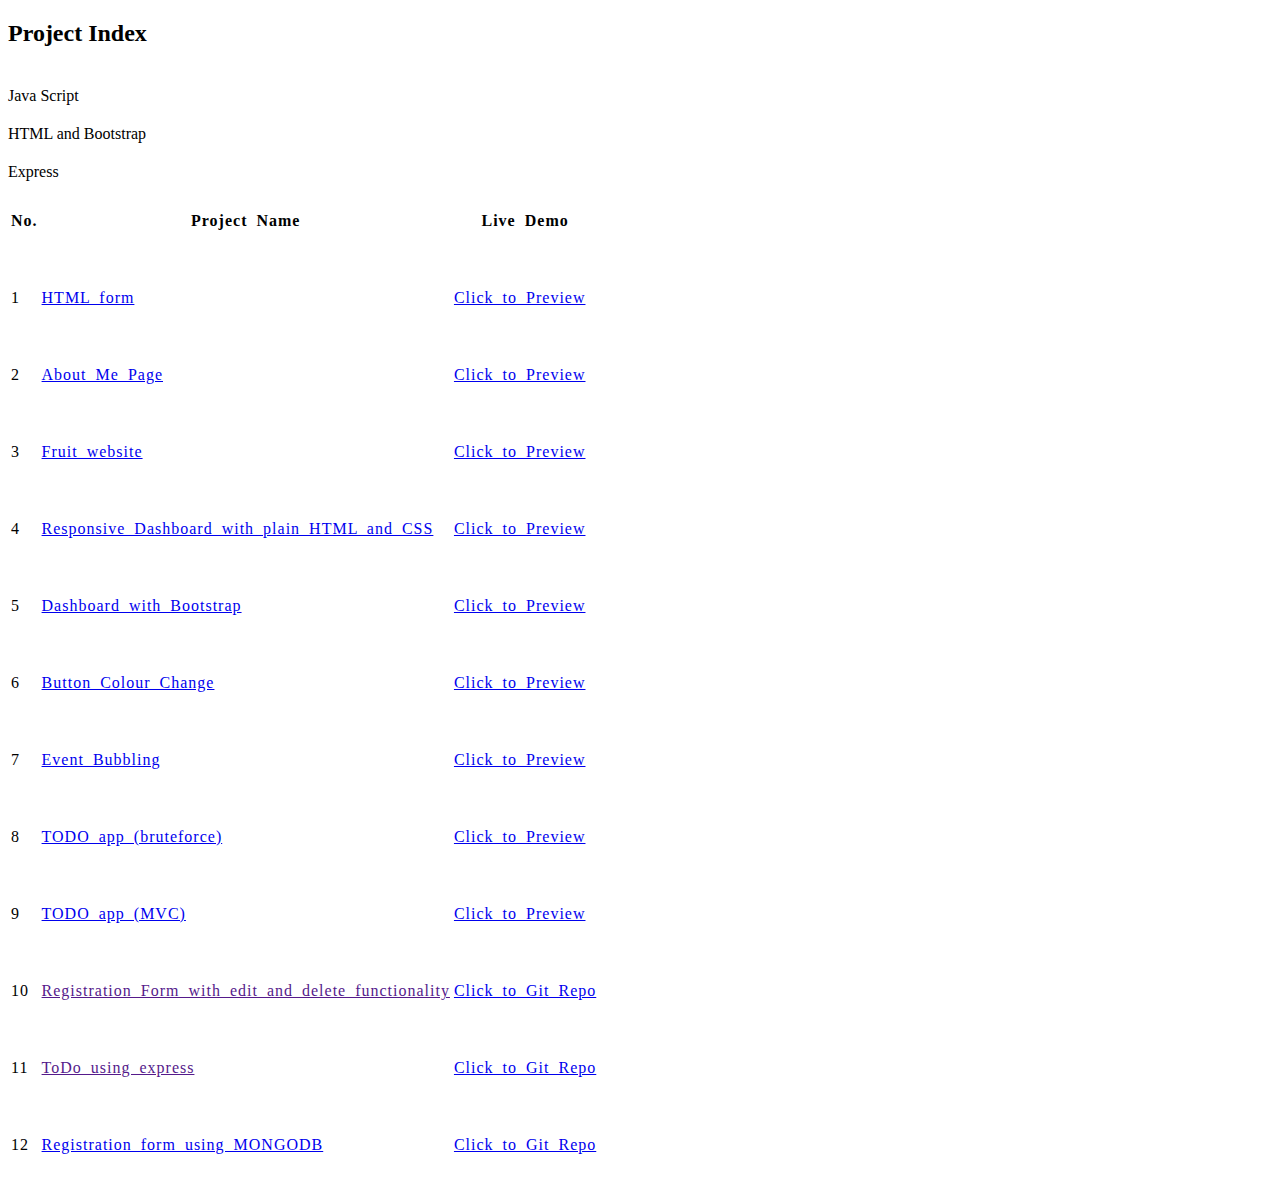
<file: index.html>
<!DOCTYPE html>
<html lang="en">
  <head>
    <meta charset="UTF-8" />
    <meta http-equiv="X-UA-Compatible" content="IE=edge" />
    <meta name="viewport" content="width=device-width, initial-scale=1.0" />
    <title>Project Index</title>

    <!-- CSS only -->
    <link
      href="https://cdn.jsdelivr.net/npm/bootstrap@5.2.0-beta1/dist/css/bootstrap.min.css"
      rel="stylesheet"
      integrity="sha384-0evHe/X+R7YkIZDRvuzKMRqM+OrBnVFBL6DOitfPri4tjfHxaWutUpFmBp4vmVor"
      crossorigin="anonymous"
    />
    <link rel="stylesheet" href="./style.css">
  </head>
  <body>
    <div class="header d-flex justify-content-center">
      <h2 class="px-5 py-2 bg-dark text-light mt-3 rounded-pill">Project Index</h2>
    </div>

    <div class="container-fluid m-0 p-0 ">
        <div class="w-sm-75 d-flex justify-content-between my-3  mx-sm-auto mx-3">
          <div class="py-1 px-3 d-flex align-items-center mx-auto  rounded-pill border border-danger">
            <div class="bg-danger indicator mx-2 rounded-pill"></div>
            Java Script 
          </div>
          <div  class="py-1 d-flex px-3  align-items-center mx-auto  rounded-pill border border-primary">
            <div class="bg-primary indicator  mx-2 rounded-pill"></div>
            HTML and Bootstrap
          </div>
          <div  class="py-1 d-flex px-3  align-items-center mx-auto  rounded-pill border border-success">
            <div class="bg-success indicator  mx-2 rounded-pill"></div>
            Express
          </div>
        </div>
     </div> 
    <div class="project-content container ">
      <table class="table table-hover table-striped rounded-3 my-2 mx-auto">
        <thead class="bg-dark text-light">
            <th scope="col" class="h3 py-4">No.</th>
            <th scope="col" class="h3 py-4">Project Name</th>
            <th scope="col" class="h3 py-4">Live Demo</th>
        </thead>
        <tbody>
              <tr>
                <td class="h3">1</td>
                <td><a href="https://git.geekyants.com/surjeets/tempdelete/-/tree/master/HTML_Form" class="link-primary text-decoration-none h4">HTML form</a></td>
                <td><a href="./Html_CSS/tempHTML/tempdelete/HTML_Form/index.html" class="link-primary text-decoration-none h4">Click to Preview</a></td>
              </tr>
              <tr>
                <td class="h3">2</td>
                <td><a href="https://git.geekyants.com/surjeets/tempdelete/-/tree/master/About_Me" class="link-primary text-decoration-none h4">About Me Page</a></td>
                <td><a href="./Html_CSS/tempHTML/tempdelete/About_Me/index.html" class="link-primary text-decoration-none h4">Click to Preview</a></td>
              </tr>
              <tr>
                <td class="h3">3</td>
                <td><a href="https://git.geekyants.com/surjeets/tempdelete/-/tree/master/Task2_webPage" class="link-primary text-decoration-none h4">Fruit website</a></td>
                <td><a href="./Html_CSS/tempHTML/tempdelete/Task2_webPage/index1.html" class="link-primary text-decoration-none h4">Click to Preview</a></td>
              </tr>
              <tr>
                <td class="h3">4</td>
                <td><a href="https://git.geekyants.com/surjeets/responsive_dashboard_html" class="link-primary text-decoration-none h4">Responsive Dashboard with plain HTML and CSS</a></td>
                <td><a href="./Html_CSS/Dashboard_responsive/index.html" class="link-primary text-decoration-none h4">Click to Preview</a></td>
              </tr>
              <tr>
                <td class="h3">5</td>
                <td><a href="https://git.geekyants.com/surjeets/bootstrap_responsive_dashboard" class="link-primary text-decoration-none h4">Dashboard with Bootstrap</a></td>
                <td><a href="./Html_CSS/untitled folder/index.html" class="link-primary text-decoration-none h4">Click to Preview</a></td>
              </tr>
              <tr>
                <td class="h3">6</td>
                <td><a href="https://git.geekyants.com/surjeets/js_course/-/tree/master/btn_color_change" class="link-danger text-decoration-none h4">Button Colour Change</a></td>
                <td><a href="./Complete JS course/btn_color_change/index.html" class="link-danger text-decoration-none h4">Click to Preview</a></td>
              </tr>
              <tr>
                <td class="h3">7</td>
                <td><a href="https://git.geekyants.com/surjeets/js_course/-/tree/master/3divBobbling" class="link-danger text-decoration-none h4">Event Bubbling</a></td>
                <td><a href="./Complete JS course/3divBobbling/index.html" class="link-danger text-decoration-none h4">Click to Preview</a></td>
              </tr>
              <tr>
                <td class="h3">8</td>
                <td><a href="https://git.geekyants.com/surjeets/" class="link-danger text-decoration-none h4">TODO app (bruteforce)</a></td>
                <td><a href="./todoBruteforce/index.html" class="link-danger text-decoration-none h4">Click to Preview</a></td>
              </tr>
              <tr>
                <td class="h3">9</td>
                <td><a href="https://github.com/i176i/index3/tree/master/todo_MVC" class="link-danger text-decoration-none h4">TODO app (MVC)</a></td>
                <td><a href="./todo_MVC/index.html" class="link-danger text-decoration-none h4">Click to Preview</a></td>
              </tr>
              <tr>
                <td class="h3">10</td>
                <td><a href="" class="link-success text-decoration-none h4">Registration Form with edit and delete functionality</a></td>
                <td><a href="https://git.geekyants.com/surjeets/displaydata-mongo" class="link-success text-decoration-none h4">Click to Git Repo</a></td>
              </tr>
              <tr>
                <td class="h3">11</td>
                <td><a href="" class="link-success text-decoration-none h4">ToDo using express</a></td>
                <td><a href="https://git.geekyants.com/surjeets/todoexpress" class="link-success text-decoration-none h4">Click to Git Repo</a></td>
              </tr>
              <tr>
                <td class="h3">12</td>
                <td><a href="https://git.geekyants.com/surjeets/displaydata-mongo" class="link-success text-decoration-none h4">Registration form using MONGODB</a></td>
                <td><a href="https://git.geekyants.com/surjeets/displaydata-mongo" class="link-success text-decoration-none h4">Click to Git Repo</a></td>
              </tr>
        </tbody>
      </table>
    </div>

    <!-- JavaScript Bundle with Popper -->
    <script
      src="https://cdn.jsdelivr.net/npm/bootstrap@5.2.0-beta1/dist/js/bootstrap.bundle.min.js"
      integrity="sha384-pprn3073KE6tl6bjs2QrFaJGz5/SUsLqktiwsUTF55Jfv3qYSDhgCecCxMW52nD2"
      crossorigin="anonymous"
    ></script>
  </body>
</html>
</file>
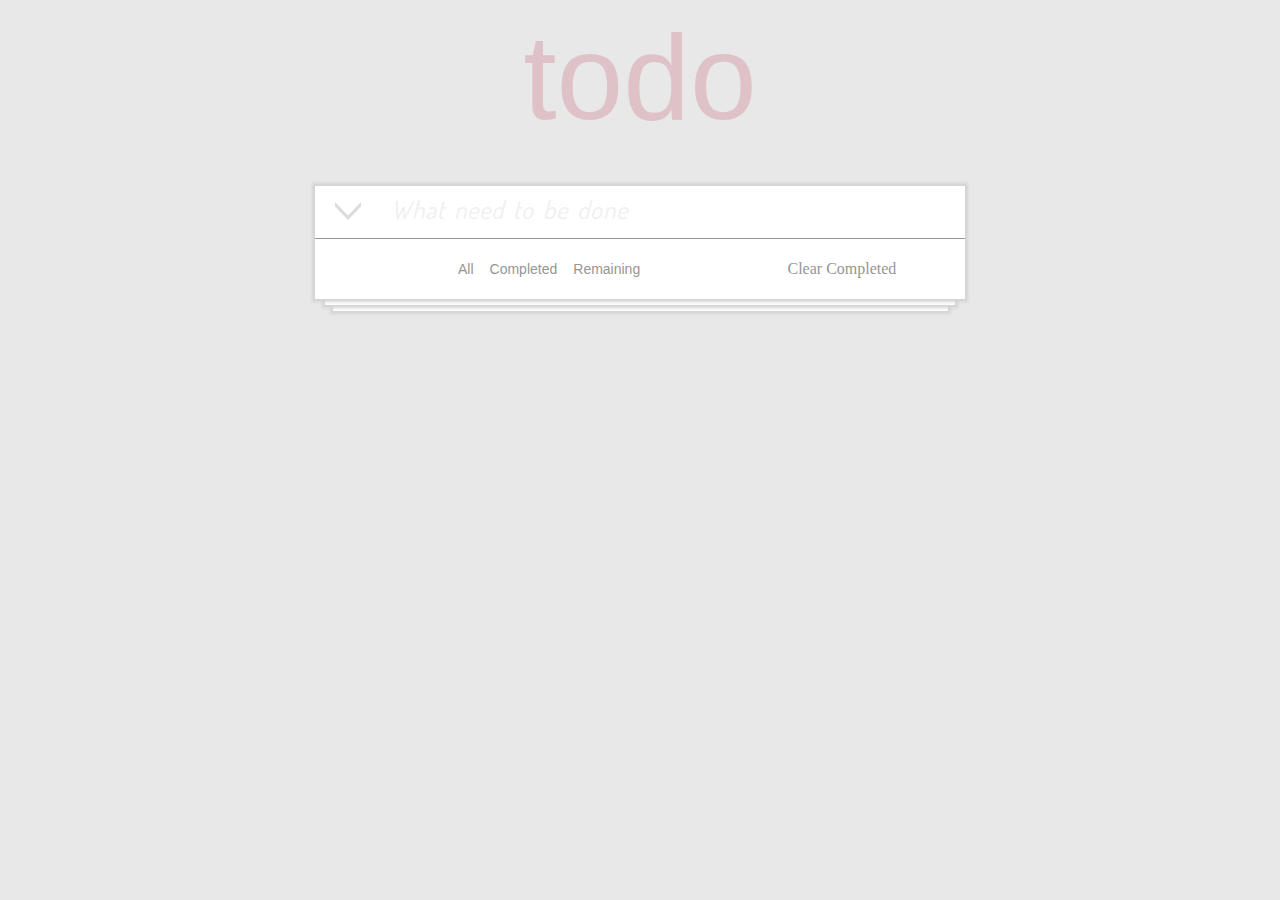
<file: todo_MVC/index.html>
<!DOCTYPE html>
<html lang="en">
  <head>
    <meta charset="UTF-8" />
    <meta http-equiv="X-UA-Compatible" content="IE=edge" />
    <meta name="viewport" content="width=device-width, initial-scale=1.0" />
    <title>todo</title>
  <link rel="stylesheet" href="./styles.css">
  </head>
  <body>
        <h1 class="heading-design">todo</h1>
        <div class="container">
            <div class="container__card top-10"></div>
            <div class="container__card top-5"></div>
            <div id="todo">
                <div class="input-sort">
                    <div class="check-all">
                        <div class="check-all-arrow"></div>
                    </div>
                    <input type="text" class="input-design" name="item" id="add-item" placeholder="What need to be done " />
                </div>
                <ul id="list"></ul>
                <div class="filters">
                    <p></p>
                    <div class="filter-options">
                        <button class="btn-design"  id="all">All</button>
                        <button class="btn-design"  id="completed">Completed</button>
                        <button  class="btn-design" id="remaining">Remaining</button>
                    </div>
                    <div class="clear-complete">Clear Completed</div>
                </div>
            </div>
        </div>
        <script src="./app.js"></script>
  </body>
</html>
</file>
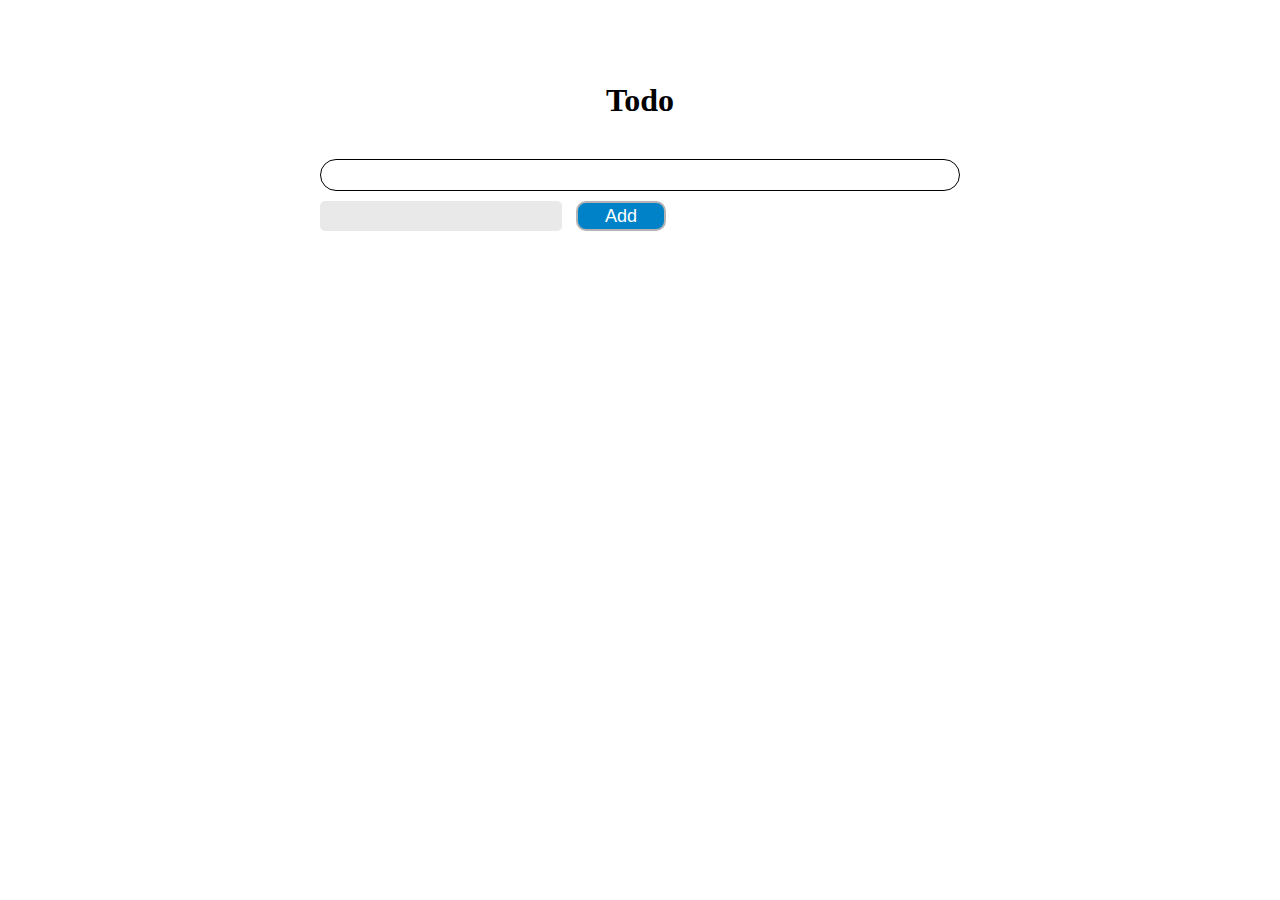
<file: todoBruteforce/index.html>
<!DOCTYPE html>
<html lang="en">
<head>
    <meta charset="UTF-8">
    <meta http-equiv="X-UA-Compatible" content="IE=edge">
    <meta name="viewport" content="width=device-width, initial-scale=1.0">
    <title>Todo</title>
    <link rel="stylesheet" href="./styles.css">
</head>
<body>
    <div class="outer_wrapper">
        <h1>Todo</h1>
        <ul id="list">     
        </ul>
        <div class="inner">
            <input type="text" class="todo-input">
            <button class="add">Add</button>
        </div>
    </div>

    <script src="./index.js"></script>
</body>
</html>
</file>
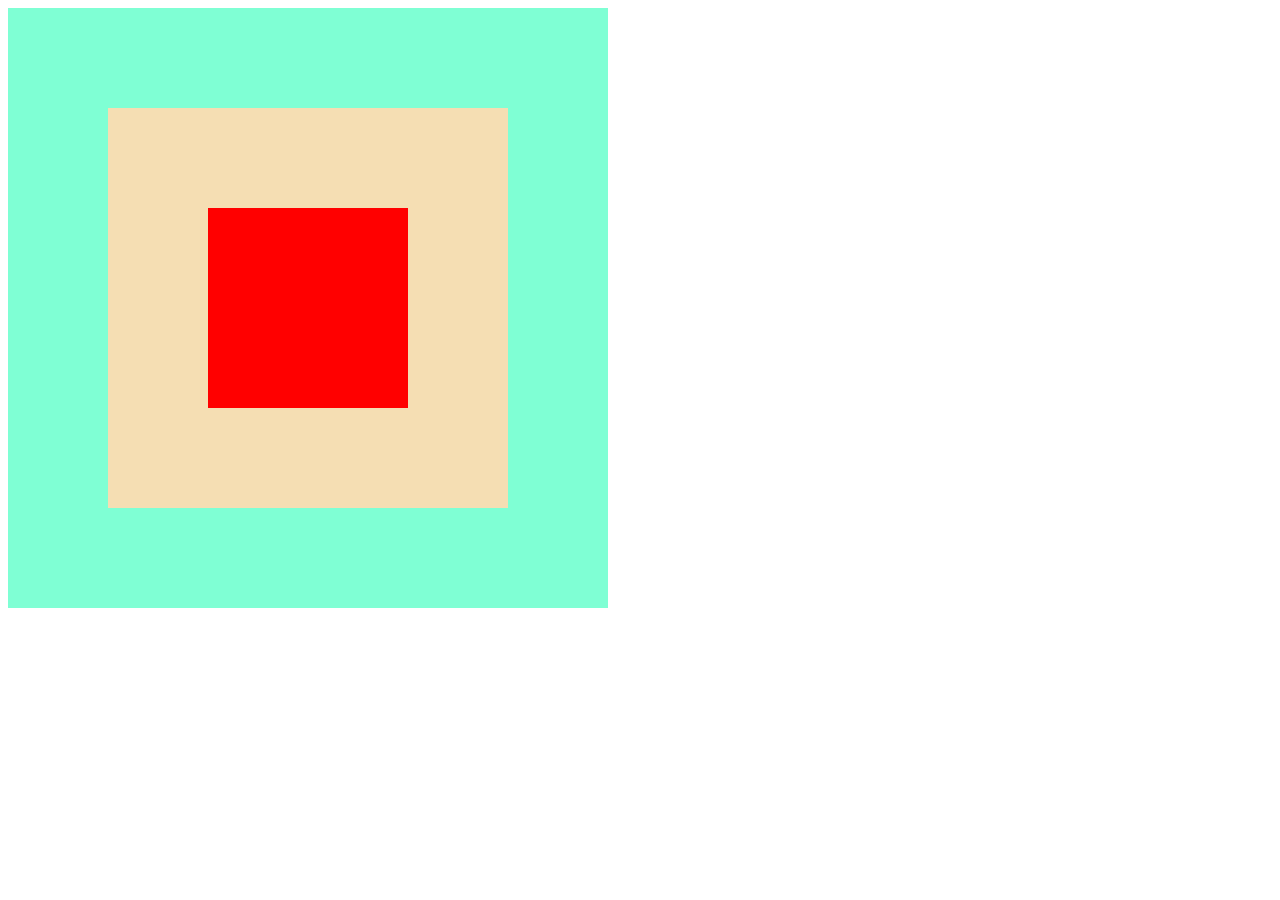
<file: Complete JS course/3divBobbling/index.html>
<!DOCTYPE html>
<html lang="en">
<head>
    <meta charset="UTF-8">
    <meta http-equiv="X-UA-Compatible" content="IE=edge">
    <meta name="viewport" content="width=device-width, initial-scale=1.0">
    <title>div_Bubbling</title>
    <style>
        .grand{
            height: 600px;
            width: 600px;
            background-color: aquamarine;
        }
        .parent{
            height:400px;
            width: 400px;
            background-color:wheat;
        }
        .child{
            height: 200px;
            width: 200px;
            background-color: red;
        }
        .d-flex{
            display: flex;
            align-items: center;
            justify-content: center;
        }
    </style>
</head>
<body>
    <div class="grand d-flex">
        <div class="parent d-flex" >
            <div class="child d-flex" >

            </div>
        </div>
    </div>


    <script>
        
        // grandDiv.addEventListener('click', temp);
        // parentDiv.addEventListener('click', temp);
        // childDiv.addEventListener('click', temp);

        // function temp(e){
            
        //     console.log(e.currentTarget);
        // }
        
        var grandDiv = document.getElementsByClassName('grand')[0];
        var parentDiv = document.getElementsByClassName('parent')[0];
        var childDiv= document.getElementsByClassName('child')[0];

        grandDiv.addEventListener('click',(e)=>{
            console.log('grand clicked');
        })
        parentDiv.addEventListener('click',(e)=>{
            e.stopImmediatePropagation();
            console.log('parent clicked');
        })
        childDiv.addEventListener('click',()=>{
        console.log('child clicked');
        })

    </script>
</body>
</html>
</file>
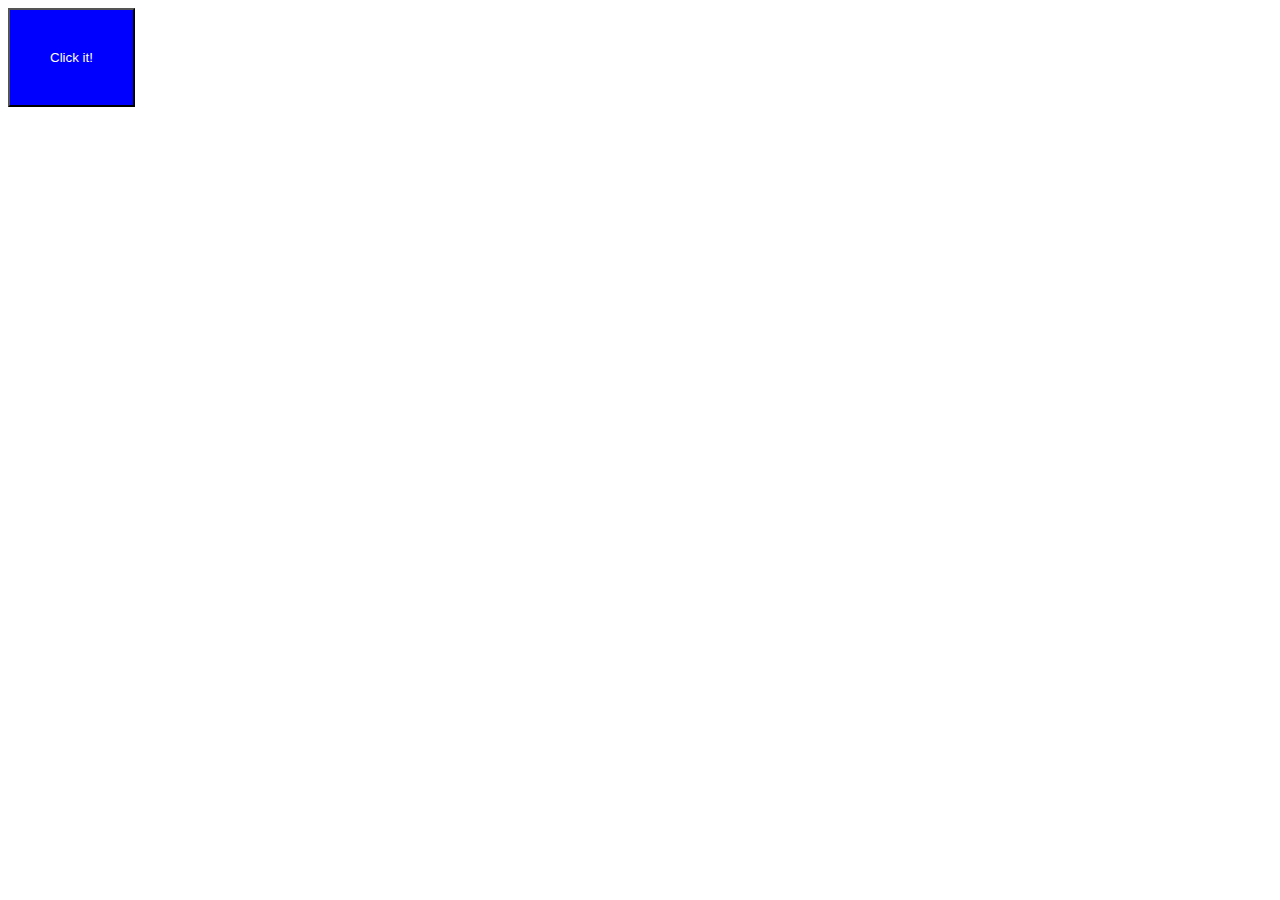
<file: Complete JS course/btn_color_change/index.html>
<!DOCTYPE html>
<html lang="en">
<head>
    <meta charset="UTF-8">
    <meta http-equiv="X-UA-Compatible" content="IE=edge">
    <meta name="viewport" content="width=device-width, initial-scale=1.0">
    <title>color-change</title>
    <style>
        .bgColor{
            background-color: blue;
            color: white;
            padding: 40px;
        }
        .redc{
            background-color: red;
        }
    </style>
</head>
<body>
    <button class="bgColor">
        Click it!
    </button>

</body>
    <script>
        let btn=document.getElementsByClassName('bgColor')[0];
        btn.addEventListener('click',()=>{
            // btn.style.backgroundColor == 'blue' ? btn.style.backgroundColor = 'red' : btn.style.backgroundColor = 'blue';
            btn.classList.toggle('redc');
        })
    </script>
</html>
</file>
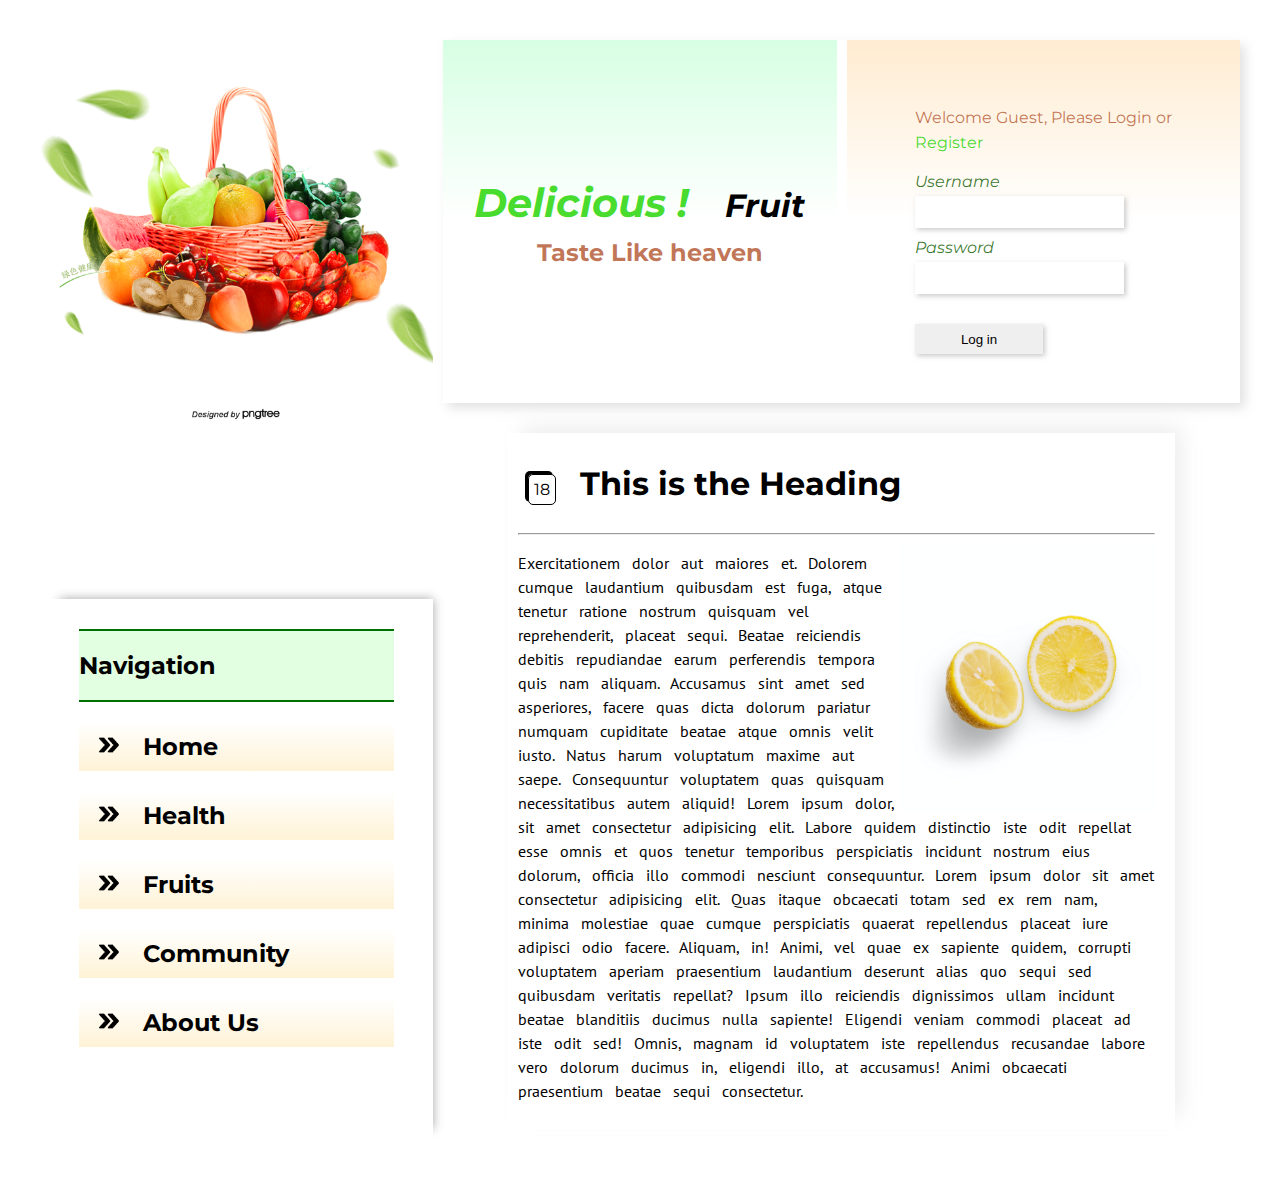
<file: Html_CSS/tempHTML/tempdelete/Task2_webPage/index1.html>
<!DOCTYPE html>
<html lang="en">
<head>
    <meta charset="UTF-8">
    <meta http-equiv="X-UA-Compatible" content="IE=edge">
    <meta name="viewport" content="width=device-width, initial-scale=1.0">
    <title>Delicious Fruit</title>
    <link rel="preconnect" href="https://fonts.googleapis.com">
    <link rel="preconnect" href="https://fonts.gstatic.com" crossorigin>
    <link href="https://fonts.googleapis.com/css2?family=Montserrat:wght@100;500&family=PT+Sans&display=swap" rel="stylesheet">
    <link rel="stylesheet" href="styles1.css">
</head>
<body>
    <div class="outer">
        <!-- main image -->
        
        <div class="inner inner_image">
            <img src="./imageAssets/—Pngtree—fruit_2310841.png" alt="fruit_Basket" srcset="">
        </div>

        <!--label text-->
        <div class="label_login_wrapper">
            
        
            <div class="inner inner_website_label">
                <h1>
                    <em><span>Delicious ! </span> Fruit</em>
                </h1>
                <h2>Taste Like heaven</h2>
            </div>

            <!-- login form -->
            <div class="inner inner_login">
                <form class="login_Form">
                    <p>Welcome Guest, Please Login or <br> <span>Register</span></p>
                    <div class="username_wrapper">
                        <label >Username</label><br>
                        <input type="text" name="username" >
                    </div>
                    <div class="password_wrapper">
                        <label >Password</label><br>
                        <input type="text" name="password">
                    </div>
                    <button type="submit">Log in</button>
                </form>
            </div>
        </div>
        <!-- navigation coloumn -->
        <div class="inner inner_navigation">
            <div class="navigation_wrapper">
                <div class="navigation_heading">
                    <h2>Navigation</h2>
                </div>
                <div class="nav_item home_nav">
                    <img src="./imageAssets/fast-forward.png" alt="arrow" >
                    <h2>Home</h2>
                </div>
                <div class="nav_item home_nav">
                    <img src="./imageAssets/fast-forward.png" alt="arrow" >
                    <h2>Health</h2>
                </div>
                <div class="nav_item home_nav">
                    <img src="./imageAssets/fast-forward.png" alt="arrow" >
                    <h2>Fruits</h2>
                </div>
                <div class="nav_item home_nav">
                    <img src="./imageAssets/fast-forward.png" alt="arrow" >
                    <h2>Community</h2>
                </div>
                <div class="nav_item home_nav">
                    <img src="./imageAssets/fast-forward.png" alt="arrow" >
                    <h2>About Us</h2>
                </div>

            </div>
        </div>

        <!-- description -->
        <div class="inner inner_description">
            <div class="description_heading">
                <div>18</div>
                <h1>This is the Heading </h1>
            </div>
            <hr>
            <img src="./imageAssets/mockup-graphics-G693X4i3F2I-unsplash.jpg" alt="">
            <p class="description_data">
                Exercitationem dolor aut maiores et. Dolorem cumque laudantium quibusdam est fuga, atque tenetur ratione nostrum quisquam vel reprehenderit, placeat sequi. Beatae reiciendis debitis repudiandae earum perferendis tempora quis nam aliquam.
                Accusamus sint amet sed asperiores, facere quas dicta dolorum pariatur numquam cupiditate beatae atque omnis velit iusto. Natus harum voluptatum maxime aut saepe. Consequuntur voluptatem quas quisquam necessitatibus autem aliquid!
                Lorem ipsum dolor, sit amet consectetur adipisicing elit. Labore quidem distinctio iste odit repellat esse omnis et quos tenetur temporibus perspiciatis incidunt nostrum eius dolorum, officia illo commodi nesciunt consequuntur.
                Lorem ipsum dolor sit amet consectetur adipisicing elit. Quas itaque obcaecati totam sed ex rem nam, minima molestiae quae cumque perspiciatis quaerat repellendus placeat iure adipisci odio facere. Aliquam, in!
                Animi, vel quae ex sapiente quidem, corrupti voluptatem aperiam praesentium laudantium deserunt alias quo sequi sed quibusdam veritatis repellat? Ipsum illo reiciendis dignissimos ullam incidunt beatae blanditiis ducimus nulla sapiente!
                Eligendi veniam commodi placeat ad iste odit sed! Omnis, magnam id voluptatem iste repellendus recusandae labore vero dolorum ducimus in, eligendi illo, at accusamus! Animi obcaecati praesentium beatae sequi consectetur.
            </p>
        </div>
    </div>
</body>
</html>
</file>
<file: style.css>
.indicator{
    height: 20px;
    width: 20px;
}
.bg-red-light{
    background-color: rgb(255, 228, 228);
}
tr {
    line-height: 35px;
    min-height: 25px;
    height: 75px;
    letter-spacing: 1px;
    word-spacing: 4px;
 }
</file>
<file: todo_MVC/styles.css>
@import url('https://fonts.googleapis.com/css2?family=Dosis:wght@300&family=Lato:wght@100&family=Montserrat:wght@100&display=swap');

*{
    transition:  0.1s;
}
body{
    background-color: rgb(232, 232, 232);
}
.isDone{
    text-decoration: line-through;
    color: rgb(203, 203, 203);
}
.checkBox{
    height: 26px;
    width: 26px;
    border-radius: 25px;
    display: inline-block;
    border: 1px solid rgb(209, 209, 209);
}
.img-setter{
    height: 25px;
    width: 25px;
}

li{
    display: flex;
    align-items: center;
    border-top  : 1px solid rgb(207, 207, 207);
    padding:8px 5px 8px 20px  ;
}
ul{
    padding: 0px;
    margin: 0%;
}
.container{
    position: relative;
    width: 750px;
    margin: auto;
    display: flex;
    justify-content: center;
}
.container__card {
    position: absolute;
    height: 100%;
    background-color: rgb(255, 255, 255);
    box-shadow: 0px 0px 3px 3px rgb(212, 212, 212);
}
.top-10{
    top: 12px;
    z-index: -5;
    width: 82%;
}
.top-5{
    width: 84%;
    top: 6px;
    z-index: -4;
}
#todo{
    width: 650px;
    background-color: white;
    box-shadow: 0px 0px 3px 3px rgb(212, 212, 212);
}
#list p{
    width: 80%;
}
.input-sort{
    display: flex;
    align-items: center;
}
.check-all{
    width: 4%;
    margin-left: 20px;
    margin-right: 20px;
    cursor: pointer;
    height: 20px;
}
.check-all-arrow{
    height: 90%;
    width: 100%;
    background-color: rgb(220, 220, 220);
    clip-path: polygon(0% 25%, 0% 0%, 50% 75%, 100% 0%, 100% 25%, 50% 100%);
}
.filters{
    display: flex;
    padding: 10px 20px 10px 20px;
    justify-content: space-between;
    align-items: center;
    border-top:  1px solid rgb(150, 150, 150);
}
.filters p, .filters div{
    color: rgb(150, 150, 150);
}
.filter-options{
    width: 35%;
}
.clear-complete{
    width: 25%;
    padding: 5px;
    cursor: pointer;
}
.heading-design{
    font-family:'Helvetica Neue', Helvetica, Arial, sans-serif;
    display: block;
    margin: 0px 0px 40px 0px;
    text-align: center;
    color: rgb(223, 194, 199);
    font-size: 120px;
    font-weight: 100;
}
.input-design{
    height: 50px;
    width: 85%;
    border: none;
    padding-left: 10px;
    font-size: 20px;
    font-family: 'Montserrat', sans-serif;
}
.input-design:focus{
    outline: none;
}
.btn-design{
    height: 40px;
    text-align: center;
    font-size: 14px;
    border: none;
    color: rgb(150, 150, 150);
    background: none;
    cursor: pointer;
}
.delete-btn{
    background:none;
    color:black;
    font-size: 16px;
    text-align: center;    
    border: none;
    border-radius: 30px;
    margin:5px 10px 5px 30px ;
    height: 30px;
    width: 30px;
}
.delete-btn:hover{
    background-color: rgb(255, 121, 121);
    color: white;
}
.para-design{
    word-wrap: break-word;
    font-size: 22px;
    margin: 0px 0px 0px 20px ;
    padding-bottom: 5px;
    font-family: 'Montserrat', sans-serif;
}
::placeholder{
    color: rgb(239, 239, 239);
    font-family: 'Dosis', sans-serif;
    letter-spacing: 1px;
    word-spacing: 3px;
    font-style: italic;
    font-size: 25px;
    padding-top: 15px;
}
</file>
<file: todoBruteforce/styles.css>
body,*{
    padding: 0px;
    margin: 0px;
}
.line-cross{
    text-decoration: line-through;
}

.outer_wrapper{
    padding: 2em;
    width: 50%;
    /* background-color: aqua; */
    margin-top: 50px;
    margin-left: auto;
    margin-right: auto;

}
h1{
    margin-bottom: 40px;
    text-align: center;
}
input.todo-input{
    height: 30px;
    border-radius: 5px;
    border: none;
    background-color: rgb(233, 233, 233);
    padding-left:10px;
    font-size: 18px;
}
button{
    height: 30px;
    width: 90px;
    margin: 10px;
    border-radius: 10px;
    border: 2px solid rgb(180, 180, 180);
    background-color: white;
    font-size: 18px;
}
button.add{
    color: white;
    background-color: rgb(0, 130, 200);
}
li{
    font-size: 20px;
    margin: 0px 10px 0px 10px;
}
li button{
    margin-left: 30px;
}
ul{
    border: 1px solid black;
    border-radius: 20px;
    padding: 15px 0px 15px 30px;
}
.inner{
    margin-left: 20pxß;
}
</file>
<file: Html_CSS/tempHTML/tempdelete/Task2_webPage/styles1.css>
body{
    font-family: 'Montserrat', sans-serif;
    margin: 0;
    padding: 20px;
}
.outer{
    padding: 20px;
    display: grid;
    /* background-color: red;    */
    /* width: 900px;
    height: 800px; */
    grid-template-rows: repeat(6, 1fr);
    grid-template-columns: repeat(3, 1fr);
    row-gap: 10px;
    column-gap: 10px;
    /* padding: 0; */
}
.inner{
    /* background-color: antiquewhite; */
    
}
.inner_image{
    /* background: linear-gradient(to right,rgba(0, 0, 0, 0.175) , white 50%) ; */
    margin: 0;
    /* box-shadow: 1px 9px 18px 0px rgba(0,0,0,0.75); */
    grid-row-start: 1;
    grid-row-end: 4;
}
.inner_image img{
    width: 100%;
}
.inner_website_label, .inner_login{
    display: flex;
    flex-direction: column  ;
    align-items: center;
    justify-content: center;
    
    /* grid-column-start: 2;
    grid-column-end: 4; */
    /* display: flex; */
}


.inner_website_label{
    grid-column-start: 1;
    grid-column-end: 2;
     background: linear-gradient(rgba(94, 255, 145, 0.252) , white 50%) ;

}
.inner_login{
    grid-column-start: 2;
    grid-column-end: 3;
    background: linear-gradient(rgba(255, 185, 87, 0.276) , white 50%) ;
}
.label_login_wrapper{
    grid-row-start: 1;
    grid-row-end: 3;
    display: grid;
    grid-template-columns: 1fr 1fr;
    grid-template-rows: 1fr;
    grid-column-start: 2;
    grid-column-end: 4;
    column-gap: 10px;
    box-shadow: 5px 5px 10px 0px rgba(214, 214, 214, 0.7);
}

.inner_website_label h1 span{
    font-size: 40px;
    margin-right: 25px;
    color: rgba(32, 212, 0, 0.814);
}
.inner_website_label h2{
    margin-top: -10px;
    margin-right: -20px;
    color: rgba(162, 49, 0, 0.658);
}
.login_Form p{
    color: rgba(162, 49, 0, 0.658);
    line-height: 1.6;
}
.login_Form p span{
    color: rgba(32, 212, 0, 0.814);
}
.login_Form label{
    font-style: italic;
    color: rgba(14, 92, 0, 0.814);
}
.login_Form input{
    border: none;
    height: 30px;
    width: 80%;
    box-shadow: 2px 2px 5px 0px rgba(168, 168, 168, 0.604);
    margin: 5px 0px 10px 0px;
}
.login_Form button{
    margin: 20px 0px 0px 0px;
    border: none;
    height: 30px;
    width: 50%;
    cursor: pointer;
    box-shadow: 2px 2px 5px 0px rgba(168, 168, 168, 0.604);
}


/* styling the navigation coloumn */
.navigation_wrapper{
    width: 80%;
    margin: auto;
    padding: 20px 0px 20px 0px ;
}
.navigation_heading{
    border-top: 2px solid rgb(0, 112, 0);
    border-bottom: 2px solid rgb(0, 112, 0);
    background-color: rgba(221, 255, 221, 0.854);
    /* padding: 5px 10px 5px 10px; */
    margin: 10px 0px 20px 0px;
    
}
.nav_item img{
    height: 20px;
    margin: 0px 20px 0px 10px;
}
.nav_item{
    margin: 20px 0px 10px 0px;
    padding: 10px;
    background-image: linear-gradient(to top, rgba(255, 234, 184, 0.579), white);
}
.nav_item h2{
    display: inline;
}





.inner_navigation{
    box-shadow: 10px -10px 10px -10px rgb(164, 164, 164);
    /* box-shadow: -10px 10px 10px -3px rgb(164, 164, 164); */
    grid-row-start: 4;
    grid-row-end: 7;
}
.inner_description{
    width: 80%;
    margin: 20px auto 20px auto;
    grid-column-start: 2;
    grid-column-end: 4;
    grid-row-start: 3;
    grid-row-end: 7;
    box-shadow: 10px -10px 20px -4px rgba(228, 228, 228, 0.681);
    padding: 10px 20px 10px 10px;

}
.inner_description img{
    float: right;
    height: 40%;
    width: 40%;
}
.description_heading div{
    display: inline;
    border: 1px solid black;
    border-radius: 5px;
    padding: 5px;
    margin: 5px 20px 5px 10px;
    box-shadow: -3px -3px;
}
.description_heading h1{
    display: inline-block;
}
.description_data{
    font-family: 'PT Sans', sans-serif;
    word-spacing: 8px;
    line-height: 1.5;
    /* box-shadow: -10px -10px 10px 0px rgb(141, 141, 141); */
}
</file>
